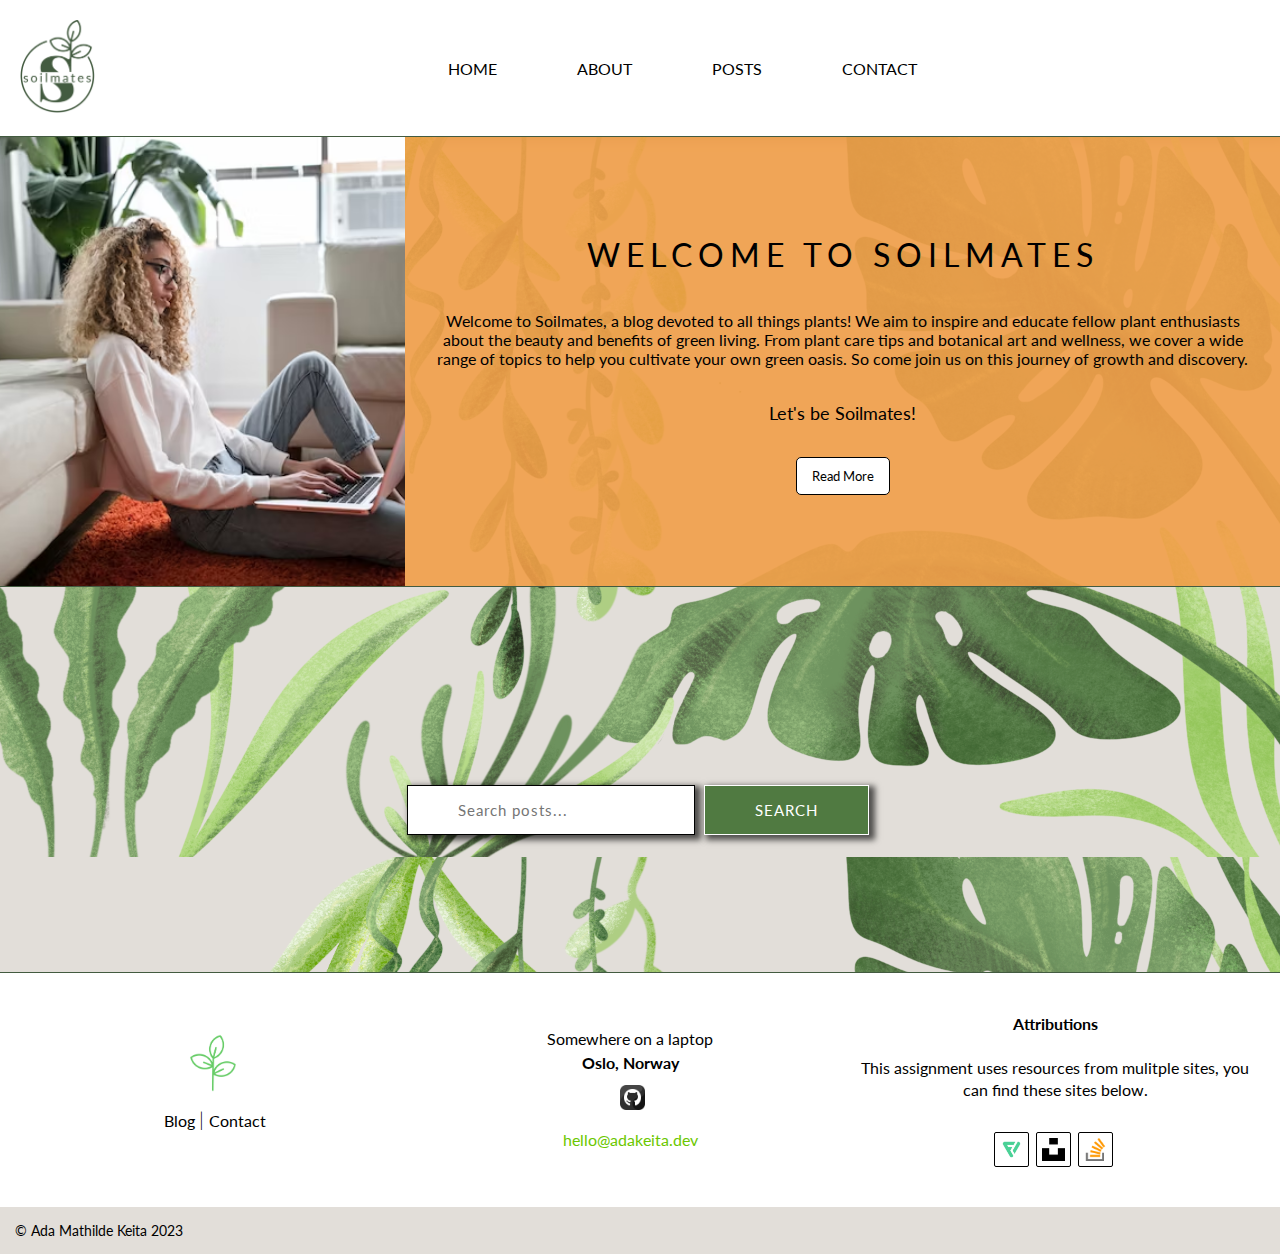
<file: soilmates/index.html>
<!DOCTYPE html>
<html lang="en">

<head>
    <!-- Hotjar Tracking Code for soilmates -->
    <script>
        (function (h, o, t, j, a, r) {
            h.hj = h.hj || function () { (h.hj.q = h.hj.q || []).push(arguments) };
            h._hjSettings = { hjid: 3504720, hjsv: 6 };
            a = o.getElementsByTagName('head')[0];
            r = o.createElement('script'); r.async = 1;
            r.src = t + h._hjSettings.hjid + j + h._hjSettings.hjsv;
            a.appendChild(r);
        })(window, document, 'https://static.hotjar.com/c/hotjar-', '.js?sv=');
    </script>
    <meta name="title" content="Soilmates">
    <meta name="description" content="Schoolproject in the form of a plantblog with information on plants and soil">
    <meta name="keywords" content="school, plants, grow, green, friends, blog,website">
    <meta name="robots" content="index, follow">
    <meta http-equiv="Content-Type" content="text/html; charset=utf-8">
    <meta name="language" content="English">
    <meta name="author" content="Dev Ada Keita">
    <meta charset="UTF-8">
    <meta http-equiv="X-UA-Compatible" content="IE=edge">
    <meta name="viewport" content="width=device-width, initial-scale=1.0">
    <link rel="preconnect" href="https://fonts.googleapis.com">
    <link rel="preconnect" href="https://fonts.gstatic.com" crossorigin>
    <link href="https://fonts.googleapis.com/css2?family=Lato&family=Playfair+Display&display=swap" rel="stylesheet">
    <link rel="icon" type="image/x-icon" href="/images/favicon.ico">
    <link rel="stylesheet" href="styles/globals.css">
    <link rel="stylesheet" href="styles/headerstyles.css">
    <link rel="stylesheet" href="styles/styles.css">
    <link rel="stylesheet" href="styles/carousel.css">
    <link rel="stylesheet" href="styles/footerstyles.css">
    <script type="module" src="scripts/init.js"></script>
    <title>Soilmates | Home</title>
</head>

<body>
    <header>
        <nav class="nav-container" role="navigation">
            <div class="logo-container">
                <a class="logo-link" href="index.html">
                    <img class="logo-img" src="images/soilmates-logo-draft.png"
                        alt="logo-image: plant in house and name">
                </a>
            </div>
            <button class="hamburger" role="button" aria-label="Open navigation menu">
                <img class="hamburger-icon" src="images/hamburger.png" alt="hamburger-menu-icon">
            </button>
            <div class="nav-links-wrapper">
                <button class="close-menu" aria-label="Close menu">X</button>
                <ul class="nav-link-container nav-item-container">
                    <li role="button" class="nav-item "><a class="nav-link" href="index.html">Home</a></li>
                    <li role="button" class="nav-item "><a class="nav-link" href="about.html">About</a></li>
                    <li role="button" class="nav-item "><a class="nav-link" href="posts.html">Posts</a></li>
                    <li role="button" class="nav-item "><a class="nav-link" href="contact.html">Contact</a></li>
                </ul>
            </div>
        </nav>
    </header>
    <main class="content-container" role="main">
        <div class="welcome-wrapper">
            <div class="welcome-img-container">
                <div class="welcome-img">

                </div>
            </div>
            <div class="welcome-text-wrapper">
                <h1 class="site-header header-styling">
                    Welcome to Soilmates
                </h1>
                <p class="welcome-text">
                    Welcome to Soilmates, a blog devoted to all things plants! We aim to inspire and educate
                    fellow plant enthusiasts about the beauty and benefits of green living. From plant care tips and
                    botanical art and wellness, we cover a wide range of topics to help you
                    cultivate your own green oasis. So come join us on this journey of growth and discovery.
                </p>
                <p class="lets-be">Let's be Soilmates!</p>
                <div class="about-link-wrapper">
                    <button class="about-btn">
                    <a class="about-link " href="about.html">Read More</a>
                </button>
                </div>
            </div>
        </div>
        <div class="carousel-container">
            <div class="loading-indicator"></div>
        </div>
        <div class="search-posts-container">
            <div class="searchbox-wrapper">
                <form class="searchbox" action="posts.html" method="get">
                    <div id="search-error" class="search-error hidden"></div>
                    <input class="searchbox-input" name="search" type="text" placeholder="Search posts..." />
                    <button class="searchbtn searchbox-input" type="submit" aria-label="Search">Search</button>
                </form>
            </div>
        </div>
    </main>
    <footer class="footer-container">
        <div class="footer-distributed">
            <div class="footer-left">
                <div class="footer-logo-wrapper">
                    <img class="logo-img-footer" src="images/Soilmates_mini_icon.png"
                        alt="simplified logo: leaf">
                </div>
                <p class="footer-links">
                    <a href="posts.html" class="link-1 footer-sitelink" aria-label="blogindex-link">Blog</a>
                    <a href="contact.html" class="footer-sitelink" aria-label="contactpage-link">Contact</a>
                </p>
            </div>
            <div class="footer-center">
                <div class="footer-adr">
                    <p class="location">Somewhere on a laptop</p>
                    <p class="city">Oslo, Norway</p>
                    <div class="github-link">
                        <p class="github-profile"></p>
                        <a href="https://www.github.com/adakeita" role="button" aria-label="github-link">
                            <img class="github-icon" src="images/github.png" alt="github-link-image">
                        </a>
                    </div>
                </div>
                <div>
                    <p class="footer-email" aria-label="company-email"><a href="mailto:hello@adakeita.dev">hello@adakeita.dev</a></p>
                </div>
            </div>
            <div class="footer-right">
                <p class="attr">Attributions</p>
                <p class="footer-attributions">
                    This assignment uses resources from mulitple sites, you can find these sites below.
                </p>

                <div class="footer-icons">
                    <a href="https://www.flaticon.com/" role="button" aria-label="flaticon-link">
                        <img class="footer-link-logo" src="./images/flaticon.png" alt="flaticon-link-img">
                    </a>
                    <a href="https://www.unsplash.com/" role="button" aria-label="unsplash-link">
                        <img class="footer-link-logo" src="./images/unsplash.png" alt="unsplash-link-img">
                    </a>
                    <a href="https://www.stackoverflow.com/" role="button" aria-label="stackoverflow-link">
                        <img class="footer-link-logo" src="./images/stackoverflow.png" alt="stackoverflow-link-img">
                    </a>
                </div>
            </div>
        </div>
        <p class="codeby-attr">
            © Ada Mathilde Keita 2023
        </p>
    </footer>
</body>

</html>
</file>
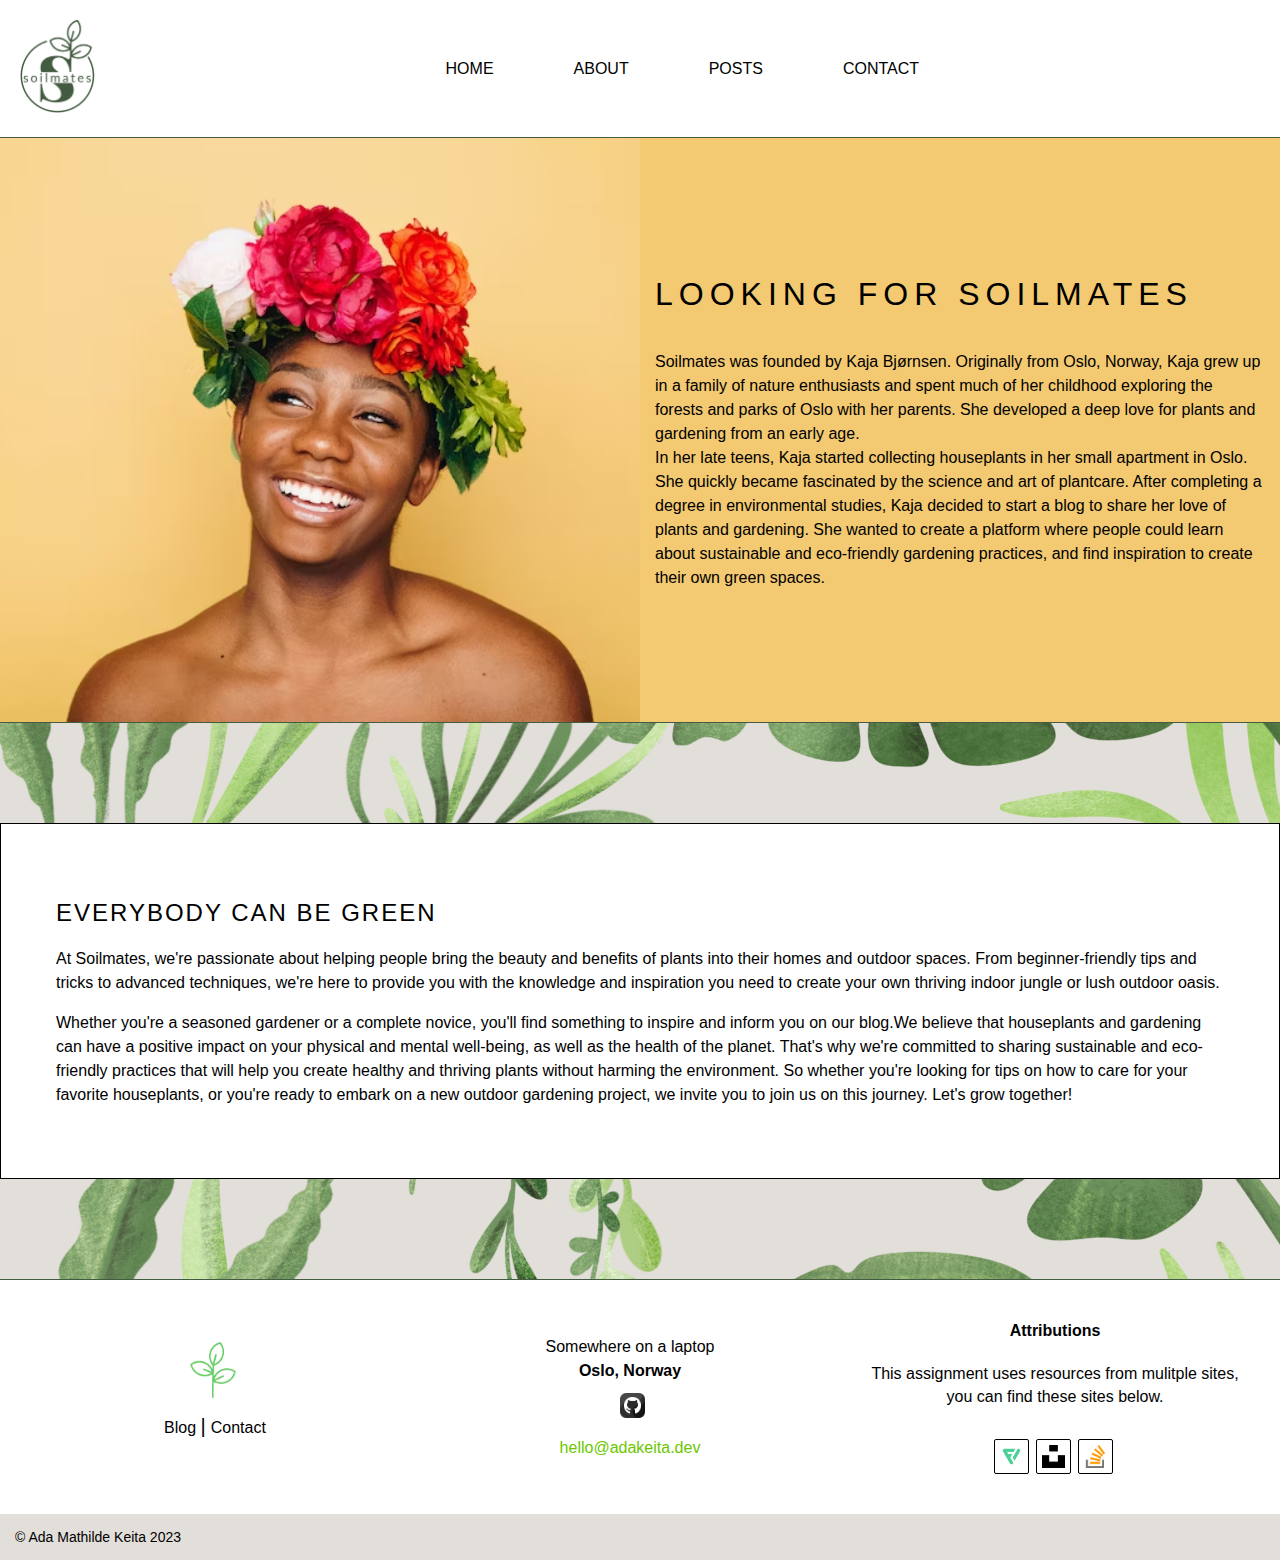
<file: soilmates/about.html>
<!DOCTYPE html>
<html lang="en">

<head>
    <!-- Hotjar Tracking Code for soilmates -->
    <script>
        (function (h, o, t, j, a, r) {
            h.hj = h.hj || function () { (h.hj.q = h.hj.q || []).push(arguments) };
            h._hjSettings = { hjid: 3504720, hjsv: 6 };
            a = o.getElementsByTagName('head')[0];
            r = o.createElement('script'); r.async = 1;
            r.src = t + h._hjSettings.hjid + j + h._hjSettings.hjsv;
            a.appendChild(r);
        })(window, document, 'https://static.hotjar.com/c/hotjar-', '.js?sv=');
    </script>
    <meta name="title" content="Soilmates">
    <meta name="description" content="Schoolproject in the form of a plantblog with information on plants and soil">
    <meta name="keywords" content="school, plants, grow, green, friends, blog,website">
    <meta name="robots" content="index, follow">
    <meta http-equiv="Content-Type" content="text/html; charset=utf-8">
    <meta name="language" content="English">
    <meta name="author" content="Dev Ada Keita">
    <meta charset="UTF-8">
    <meta http-equiv="X-UA-Compatible" content="IE=edge">
    <meta name="viewport" content="width=device-width, initial-scale=1.0">
    <link rel="preconnect" href="https://fonts.googleapis.com">
    <link rel="preconnect" href="https://fonts.gstatic.com" crossorigin>
    <link href="https://fonts.googleapis.com/css2?family=Josefin+Slab:wght@300&family=Tenor+Sans&display=swap"
        rel="stylesheet">
    <link rel="icon" type="image/x-icon" href="/images/favicon.ico">
    <link rel="stylesheet" href="styles/globals.css">
    <link rel="stylesheet" href="styles/headerstyles.css">
    <link rel="stylesheet" href="styles/styles.css">
    <link rel="stylesheet" href="styles/carousel.css">
    <link rel="stylesheet" href="styles/footerstyles.css">
    <script type="module" src="scripts/init.js" defer></script>
    <title>Soilmates | About</title>
</head>

<body>
    <header>
        <nav class="nav-container" role="navigation">
            <div class="logo-container">
                <a class="logo-link" href="index.html">
                    <img class="logo-img" src="images/soilmates-logo-draft.png"
                        alt="logo-image: plant in house and name">
                </a>
            </div>
            <button class="hamburger" role="button" aria-label="Open navigation menu">
                <img class="hamburger-icon" src="images/hamburger.png" alt="hamburger-menu-icon">
            </button>
            <div class="nav-links-wrapper">
                <button class="close-menu" aria-label="Close menu">X</button>
                <ul class="nav-link-container nav-item-container">
                    <li role="button" class="nav-item "><a class="nav-link" href="index.html">Home</a></li>
                    <li role="button" class="nav-item "><a class="nav-link" href="about.html">About</a></li>
                    <li role="button" class="nav-item "><a class="nav-link" href="posts.html">Posts</a></li>
                    <li role="button" class="nav-item "><a class="nav-link" href="contact.html">Contact</a></li>
                </ul>
            </div>
        </nav>
    </header>
    <main class="content-container" role="main">
        <div class="story-container">
            <div class="bgr-wrapper">
                <div class="bgr-about" alt="backgroundimg-kaja with flowers"></div>
            </div>
            <div class="story-text-wrapper">
                <h1 class="site-header header-styling">
                    Looking for Soilmates
                </h1>
                <p class="story-text ">
                    Soilmates was founded by Kaja Bjørnsen. Originally from Oslo, Norway, Kaja grew up in a family of
                    nature enthusiasts and spent much
                    of her childhood exploring the forests and parks of Oslo with her parents. She developed a deep love
                    for plants and gardening from an early age.
                    <br>
                    In her late teens, Kaja started collecting houseplants in her small apartment in Oslo.
                    She quickly became fascinated by the science and art of plantcare.
                    After completing a degree in environmental studies, Kaja decided to start a blog to share her love
                    of plants and gardening. She wanted to create a platform where people could
                    learn about sustainable and eco-friendly gardening practices, and find inspiration to create their
                    own green spaces.
                </p>
            </div>
        </div>
        <div class="about-us-container ">
            <h2 class="site-header small-header">
                Everybody can be green
            </h2>
            <p class="about-us-text">
                At Soilmates, we're passionate about helping people bring the beauty and benefits of plants into their
                homes and outdoor spaces. From beginner-friendly tips and tricks to advanced techniques, we're here to
                provide you with the knowledge and inspiration you need to create your own thriving indoor jungle or
                lush outdoor oasis.
            </p>
            <p class="about-us-text">
                Whether you're a seasoned gardener or a complete novice, you'll find something to inspire and inform you
                on our blog.We believe that houseplants and gardening can have a positive impact on your physical and
                mental well-being, as well as the health of the planet. That's why we're committed to sharing
                sustainable and eco-friendly practices that will help you create healthy and thriving plants without
                harming the environment.
                So whether you're looking for tips on how to care for your favorite houseplants, or you're ready to
                embark on a new outdoor gardening project, we invite you to join us on this journey. Let's grow
                together!
            </p>
        </div>
    </main>
    <footer class="footer-container">
        <div class="footer-distributed">
            <div class="footer-left">
                <div class="footer-logo-wrapper">
                    <img class="logo-img-footer" src="images/Soilmates_mini_icon.png" alt="simplified logo: leaf">
                </div>
                <p class="footer-links">
                    <a href="posts.html" class="link-1 footer-sitelink" aria-label="blogindex-link">Blog</a>
                    <a href="contact.html" class="footer-sitelink" aria-label="contactpage-link">Contact</a>
                </p>
            </div>
            <div class="footer-center">
                <div class="footer-adr">
                    <p class="location">Somewhere on a laptop</p>
                    <p class="city">Oslo, Norway</p>
                    <div class="github-link">
                        <p class="github-profile"></p>
                        <a href="https://www.github.com/adakeita" role="button" aria-label="github-link">
                            <img class="github-icon" src="images/github.png" alt="github-link-image">
                        </a>
                    </div>
                </div>
                <div>
                    <p class="footer-email" aria-label="company-email"><a
                            href="mailto:hello@adakeita.dev">hello@adakeita.dev</a></p>
                </div>
            </div>
            <div class="footer-right">
                <p class="attr">Attributions</p>
                <p class="footer-attributions">
                    This assignment uses resources from mulitple sites, you can find these sites below.
                </p>

                <div class="footer-icons">
                    <a href="https://www.flaticon.com/" role="button" aria-label="flaticon-link">
                        <img class="footer-link-logo" src="./images/flaticon.png" alt="flaticon-link-img">
                    </a>
                    <a href="https://www.unsplash.com/" role="button" aria-label="unsplash-link">
                        <img class="footer-link-logo" src="./images/unsplash.png" alt="unsplash-link-img">
                    </a>
                    <a href="https://www.stackoverflow.com/" role="button" aria-label="stackoverflow-link">
                        <img class="footer-link-logo" src="./images/stackoverflow.png" alt="stackoverflow-link-img">
                    </a>
                </div>
            </div>
        </div>
        <p class="codeby-attr">
            © Ada Mathilde Keita 2023
        </p>
    </footer>
</body>

</html>
</file>
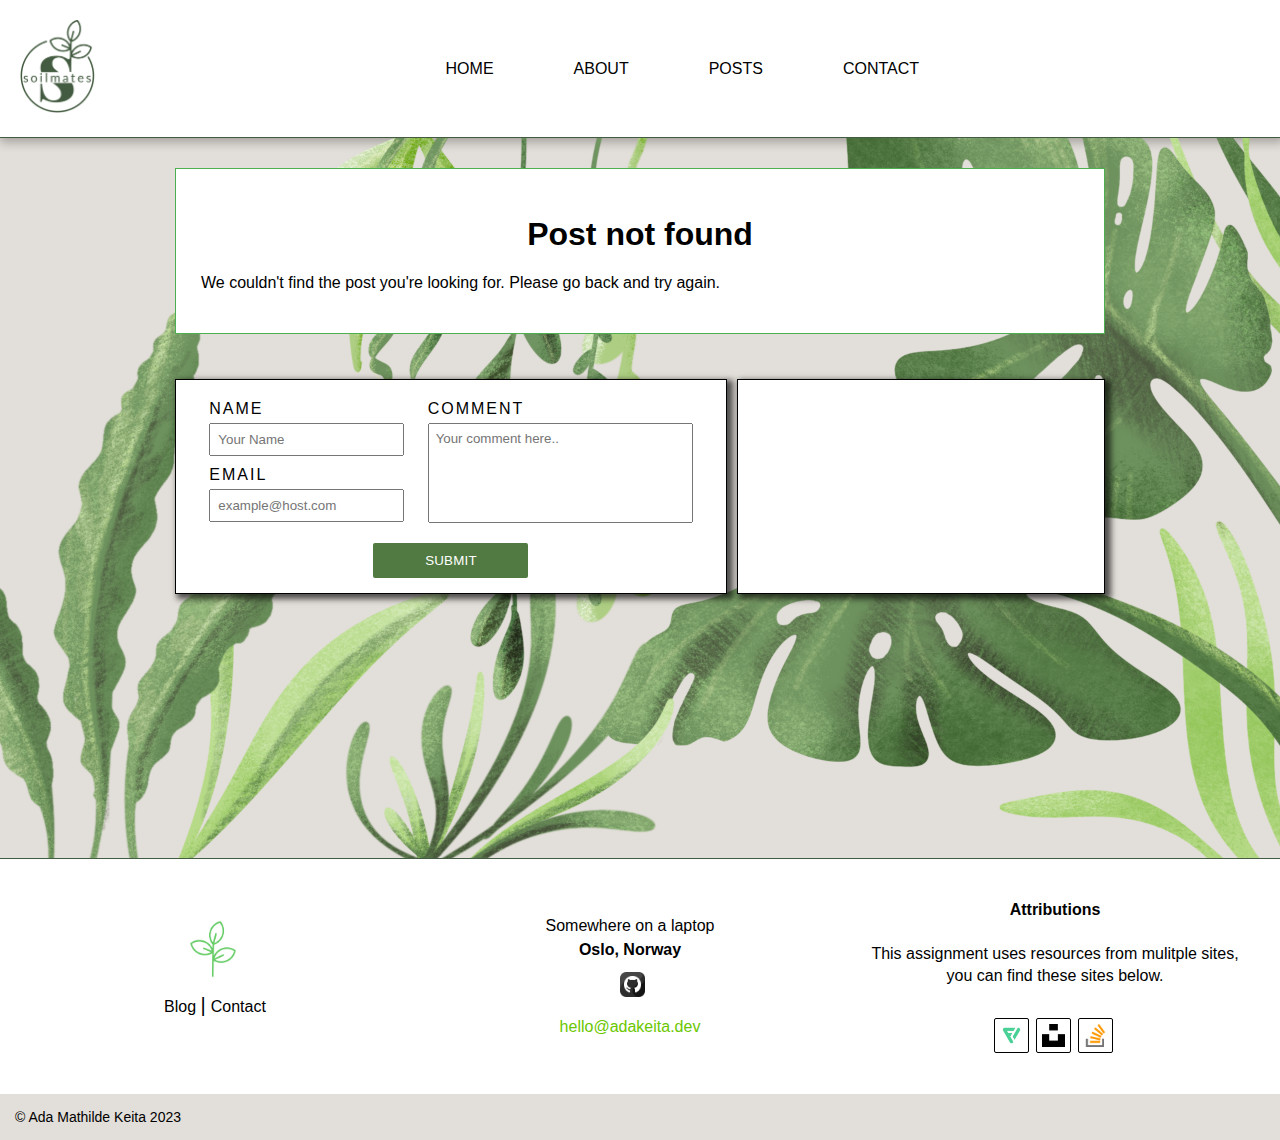
<file: soilmates/blogpost.html>
<!DOCTYPE html>
<html lang="en">

<head>
    <!-- Hotjar Tracking Code for soilmates -->
    <script>
        (function (h, o, t, j, a, r) {
            h.hj = h.hj || function () { (h.hj.q = h.hj.q || []).push(arguments) };
            h._hjSettings = { hjid: 3504720, hjsv: 6 };
            a = o.getElementsByTagName('head')[0];
            r = o.createElement('script'); r.async = 1;
            r.src = t + h._hjSettings.hjid + j + h._hjSettings.hjsv;
            a.appendChild(r);
        })(window, document, 'https://static.hotjar.com/c/hotjar-', '.js?sv=');
    </script>
    <meta name="title" content="Soilmates">
    <meta name="description" content="Schoolproject in the form of a plantblog with information on plants and soil">
    <meta name="keywords" content="school, plants, grow, green, friends, blog,website">
    <meta name="robots" content="index, follow">
    <meta http-equiv="Content-Type" content="text/html; charset=utf-8">
    <meta name="language" content="English">
    <meta name="author" content="Dev Ada Keita">
    <meta charset="UTF-8">
    <meta http-equiv="X-UA-Compatible" content="IE=edge">
    <meta name="viewport" content="width=device-width, initial-scale=1.0">
    <link rel="preconnect" href="https://fonts.googleapis.com">
    <link rel="preconnect" href="https://fonts.gstatic.com" crossorigin>
    <link href="https://fonts.googleapis.com/css2?family=Josefin+Slab:wght@300&family=Tenor+Sans&display=swap"
        rel="stylesheet">
    <link rel="icon" type="image/x-icon" href="/images/favicon.ico">
    <link rel="stylesheet" href="styles/globals.css">
    <link rel="stylesheet" href="styles/headerstyles.css">
    <link rel="stylesheet" href="styles/styles.css">
    <link rel="stylesheet" href="styles/footerstyles.css">
    <script type="module" src="scripts/init.js"></script>
    <title>Soilmates | Blogpost</title>
</head>

<body>
    <header>
        <nav class="nav-container" role="navigation">
            <div class="logo-container">
                <a class="logo-link" href="index.html">
                    <img class="logo-img" src="images/soilmates-logo-draft.png"
                        alt="logo-image: plant in house and name">
                </a>
            </div>
            <button class="hamburger" role="button" aria-label="Open navigation menu">
                <img class="hamburger-icon" src="images/hamburger.png" alt="hamburger-menu-icon">
            </button>
            <div class="nav-links-wrapper">
                <button class="close-menu" aria-label="Close menu">X</button>
                <ul class="nav-link-container nav-item-container">
                    <li role="button" class="nav-item "><a class="nav-link" href="index.html">Home</a></li>
                    <li role="button" class="nav-item "><a class="nav-link" href="about.html">About</a></li>
                    <li role="button" class="nav-item "><a class="nav-link" href="posts.html">Posts</a></li>
                    <li role="button" class="nav-item "><a class="nav-link" href="contact.html">Contact</a></li>
                </ul>
            </div>
        </nav>
    </header>
    <main class="content-container" role="main">
        <div class="blogpost-wrapper">
            <div class="loading-indicator" aria-live="polite"></div>
        </div>

        <div class="comment-section ">
            <div class="add-comment-box card">
                <form id="comment-form">
                    <div class="comment-input-wrapper">
                        <div class="personalia-comment-form">
                            <label for="name">Name</label>
                            <input class="comment-form-input form-name" type="text" id="author_name" name="author_name"
                                placeholder="Your Name" required />

                            <label for="email">Email</label>
                            <input class="comment-form-input form-email" type="email" id="email" name="email"
                                placeholder="example@host.com" required>
                        </div>
                        <div class="comment-text-container">
                            <label for="comment">Comment</label>
                            <textarea class="comment-form-input comment-text" id="comment" name="comment"
                                placeholder="Your comment here.." required></textarea>
                        </div>
                    </div>
                    <div class="comment-btn-container">
                        <button class="submit-comment-btn" type="submit">Submit</button>
                    </div>
                </form>
            </div>
            <div class="view-comments-box card"></div>
        </div>
    </main>
    <footer class="footer-container">
        <div class="footer-distributed">
            <div class="footer-left">
                <div class="footer-logo-wrapper">
                    <img class="logo-img-footer" src="images/Soilmates_mini_icon.png" alt="simplified logo: leaf">
                </div>
                <p class="footer-links">
                    <a href="posts.html" class="link-1 footer-sitelink" aria-label="blogindex-link">Blog</a>
                    <a href="contact.html" class="footer-sitelink" aria-label="contactpage-link">Contact</a>
                </p>
            </div>
            <div class="footer-center">
                <div class="footer-adr">
                    <p class="location">Somewhere on a laptop</p>
                    <p class="city">Oslo, Norway</p>
                    <div class="github-link">
                        <p class="github-profile"></p>
                        <a href="https://www.github.com/adakeita" role="button" aria-label="github-link">
                            <img class="github-icon" src="images/github.png" alt="github-link-image">
                        </a>
                    </div>
                </div>
                <div>
                    <p class="footer-email" aria-label="company-email"><a
                            href="mailto:hello@adakeita.dev">hello@adakeita.dev</a></p>
                </div>
            </div>
            <div class="footer-right">
                <p class="attr">Attributions</p>
                <p class="footer-attributions">
                    This assignment uses resources from mulitple sites, you can find these sites below.
                </p>

                <div class="footer-icons">
                    <a href="https://www.flaticon.com/" role="button" aria-label="flaticon-link">
                        <img class="footer-link-logo" src="./images/flaticon.png" alt="flaticon-link-img">
                    </a>
                    <a href="https://www.unsplash.com/" role="button" aria-label="unsplash-link">
                        <img class="footer-link-logo" src="./images/unsplash.png" alt="unsplash-link-img">
                    </a>
                    <a href="https://www.stackoverflow.com/" role="button" aria-label="stackoverflow-link">
                        <img class="footer-link-logo" src="./images/stackoverflow.png" alt="stackoverflow-link-img">
                    </a>
                </div>
            </div>
        </div>
        <p class="codeby-attr">
            © Ada Mathilde Keita 2023
        </p>
    </footer>
</body>

</html>
</file>
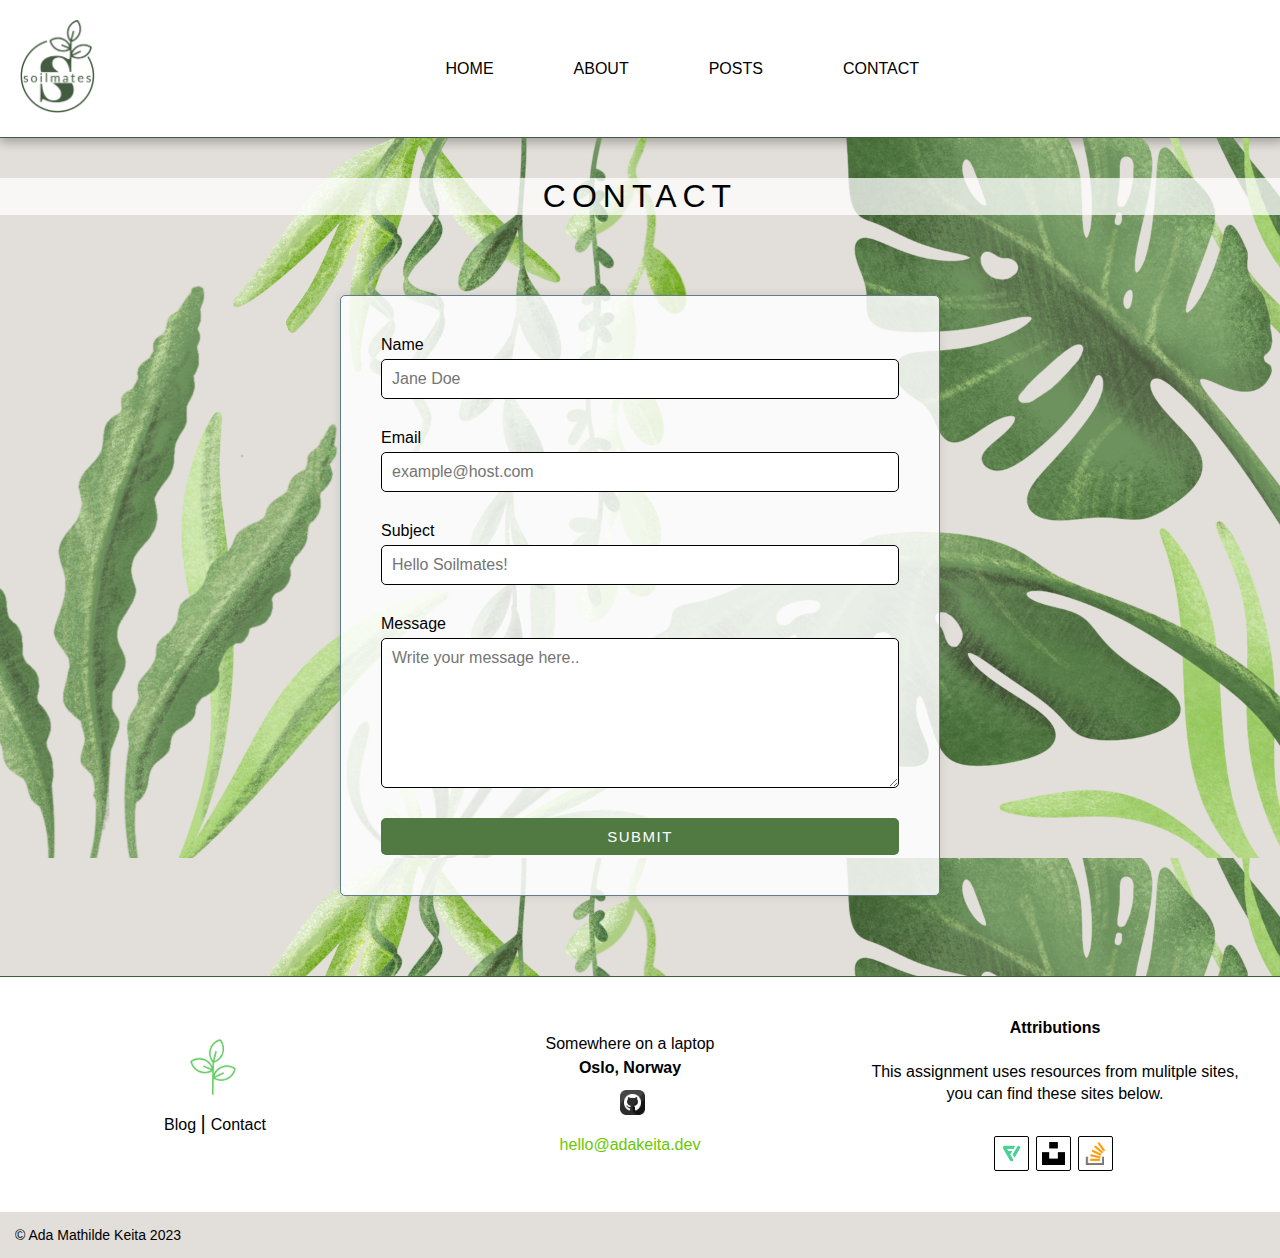
<file: soilmates/contact.html>
<!DOCTYPE html>
<html lang="en">

<head>
    <!-- Hotjar Tracking Code for soilmates -->
    <script>
        (function (h, o, t, j, a, r) {
            h.hj = h.hj || function () { (h.hj.q = h.hj.q || []).push(arguments) };
            h._hjSettings = { hjid: 3504720, hjsv: 6 };
            a = o.getElementsByTagName('head')[0];
            r = o.createElement('script'); r.async = 1;
            r.src = t + h._hjSettings.hjid + j + h._hjSettings.hjsv;
            a.appendChild(r);
        })(window, document, 'https://static.hotjar.com/c/hotjar-', '.js?sv=');
    </script>
    <meta name="title" content="Soilmates">
    <meta name="description" content="Schoolproject in the form of a plantblog with information on plants and soil">
    <meta name="keywords" content="school, plants, grow, green, friends, blog,website">
    <meta name="robots" content="index, follow">
    <meta http-equiv="Content-Type" content="text/html; charset=utf-8">
    <meta name="language" content="English">
    <meta name="author" content="Dev Ada Keita">
    <meta charset="UTF-8">
    <meta http-equiv="X-UA-Compatible" content="IE=edge">
    <meta name="viewport" content="width=device-width, initial-scale=1.0">
    <link rel="preconnect" href="https://fonts.googleapis.com">
    <link rel="preconnect" href="https://fonts.gstatic.com" crossorigin>
    <link href="https://fonts.googleapis.com/css2?family=Josefin+Slab:wght@300&family=Tenor+Sans&display=swap"
        rel="stylesheet">
    <link rel="icon" type="image/x-icon" href="/images/favicon.ico">
    <link rel="stylesheet" href="styles/globals.css">
    <link rel="stylesheet" href="styles/headerstyles.css">
    <link rel="stylesheet" href="styles/styles.css">
    <link rel="stylesheet" href="styles/carousel.css">
    <link rel="stylesheet" href="styles/footerstyles.css">
    <script type="module" src="scripts/init.js"></script>

    <title>Soilmates | Contact</title>
</head>

<body>
    <header>
        <nav class="nav-container" role="navigation">
            <div class="logo-container">
                <a class="logo-link" href="index.html">
                    <img class="logo-img" src="images/soilmates-logo-draft.png"
                        alt="logo-image: plant in house and name">
                </a>
            </div>
            <button class="hamburger" role="button" aria-label="Open navigation menu">
                <img class="hamburger-icon" src="images/hamburger.png" alt="hamburger-menu-icon">
            </button>
            <div class="nav-links-wrapper">
                <button class="close-menu" aria-label="Close menu">X</button>
                <ul class="nav-link-container nav-item-container">
                    <li role="button" class="nav-item "><a class="nav-link" href="index.html">Home</a></li>
                    <li role="button" class="nav-item "><a class="nav-link" href="about.html">About</a></li>
                    <li role="button" class="nav-item "><a class="nav-link" href="posts.html">Posts</a></li>
                    <li role="button" class="nav-item "><a class="nav-link" href="contact.html">Contact</a></li>
                </ul>
            </div>
        </nav>
    </header>
    <main class="content-container" role="main">
        <div class="header-container">
            <h1 class="site-header header-styling page-header">
                Contact
            </h1>
        </div>
        <div class="contactform-wrapper">
            <div class="container">
                <form id="contact-form">
                    <label class="contact-label" for="name">Name</label>
                    <input type="text" id="name" placeholder="Jane Doe" />
                    <div id="name-error" class="error-message"></div>

                    <label class="contact-label" for="email">Email</label>
                    <input type="email" id="email" placeholder="example@host.com" />
                    <div id="email-error" class="error-message"></div>

                    <label class="contact-label" for="subject">Subject</label>
                    <input type="text" id="subject" placeholder="Hello Soilmates!" />
                    <div id="subject-error" class="error-message"></div>

                    <label class="contact-label" for="message">Message</label>
                    <textarea class="contact-msg" id="message" placeholder="Write your message here.."></textarea>
                    <div id="message-error" class="error-message"></div>

                    <button type="submit">Submit</button>
                </form>
            </div>
        </div>
        <div id="success-modal" class="contact-modal hidden">
            <div class="modal-content">
                <span id="contact-modal-close" class="close-button">&times;</span>
                <p>Message sent, thanks for reaching out!</p>
            </div>
        </div>
    </main>
    <footer class="footer-container" role="footer-navigation">
        <footer class="footer-container">
            <div class="footer-distributed">
                <div class="footer-left">
                    <div class="footer-logo-wrapper">
                        <img class="logo-img-footer" src="images/Soilmates_mini_icon.png"
                            alt="simplified logo: leaf">
                    </div>
                    <p class="footer-links">
                        <a href="posts.html" class="link-1 footer-sitelink" aria-label="blogindex-link">Blog</a>
                        <a href="contact.html" class="footer-sitelink" aria-label="contactpage-link">Contact</a>
                    </p>
                </div>
                <div class="footer-center">
                    <div class="footer-adr">
                        <p class="location">Somewhere on a laptop</p>
                        <p class="city">Oslo, Norway</p>
                        <div class="github-link">
                            <p class="github-profile"></p>
                            <a href="https://www.github.com/adakeita" role="button" aria-label="github-link">
                                <img class="github-icon" src="images/github.png" alt="github-link-image">
                            </a>
                        </div>
                    </div>
                    <div>
                        <p class="footer-email" aria-label="company-email"><a href="mailto:hello@adakeita.dev">hello@adakeita.dev</a></p>
                    </div>
                </div>
                <div class="footer-right">
                    <p class="attr">Attributions</p>
                    <p class="footer-attributions">
                        This assignment uses resources from mulitple sites, you can find these sites below.
                    </p>
    
                    <div class="footer-icons">
                        <a href="https://www.flaticon.com/" role="button" aria-label="flaticon-link">
                            <img class="footer-link-logo" src="./images/flaticon.png" alt="flaticon-link-img">
                        </a>
                        <a href="https://www.unsplash.com/" role="button" aria-label="unsplash-link">
                            <img class="footer-link-logo" src="./images/unsplash.png" alt="unsplash-link-img">
                        </a>
                        <a href="https://www.stackoverflow.com/" role="button" aria-label="stackoverflow-link">
                            <img class="footer-link-logo" src="./images/stackoverflow.png" alt="stackoverflow-link-img">
                        </a>
                    </div>
                </div>
            </div>
            <p class="codeby-attr">
                © Ada Mathilde Keita 2023
            </p>
        </footer>
</body>

</html>
</file>
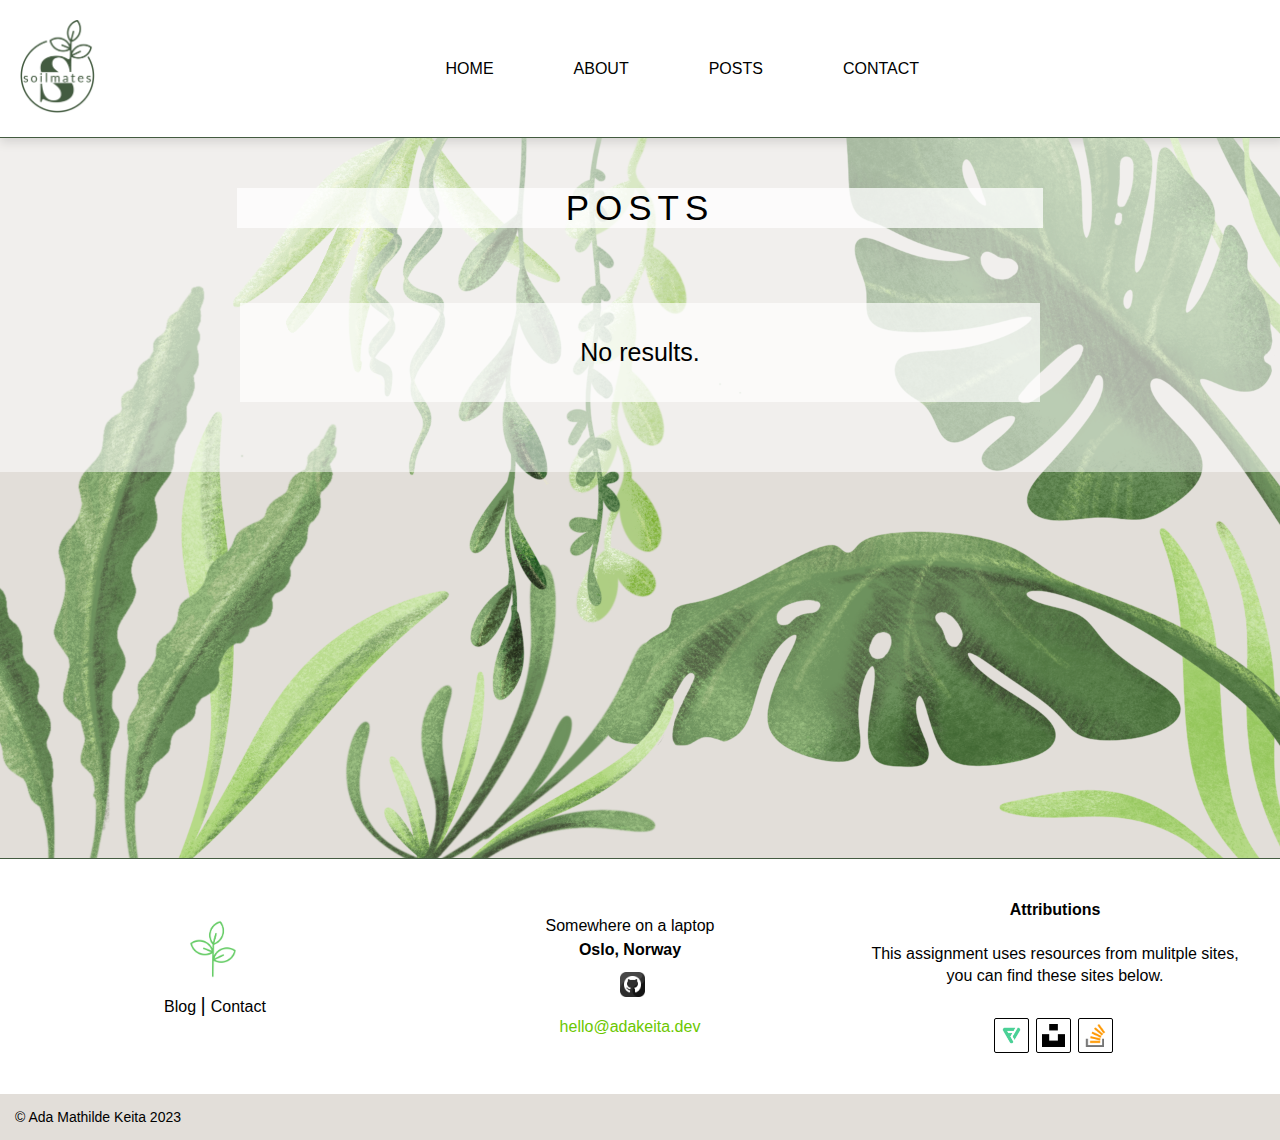
<file: soilmates/posts.html>
<!DOCTYPE html>
<html lang="en">

<head>
    <!-- Hotjar Tracking Code for soilmates -->
    <script>
        (function (h, o, t, j, a, r) {
            h.hj = h.hj || function () { (h.hj.q = h.hj.q || []).push(arguments) };
            h._hjSettings = { hjid: 3504720, hjsv: 6 };
            a = o.getElementsByTagName('head')[0];
            r = o.createElement('script'); r.async = 1;
            r.src = t + h._hjSettings.hjid + j + h._hjSettings.hjsv;
            a.appendChild(r);
        })(window, document, 'https://static.hotjar.com/c/hotjar-', '.js?sv=');
    </script>
    <meta name="title" content="Soilmates">
    <meta name="description" content="Schoolproject in the form of a plantblog with information on plants and soil">
    <meta name="keywords" content="school, plants, grow, green, friends, blog,website">
    <meta name="robots" content="index, follow">
    <meta http-equiv="Content-Type" content="text/html; charset=utf-8">
    <meta name="language" content="English">
    <meta name="author" content="Dev Ada Keita">
    <meta charset="UTF-8">
    <meta http-equiv="X-UA-Compatible" content="IE=edge">
    <meta name="viewport" content="width=device-width, initial-scale=1.0">
    <link rel="preconnect" href="https://fonts.googleapis.com">
    <link rel="preconnect" href="https://fonts.gstatic.com" crossorigin>
    <link href="https://fonts.googleapis.com/css2?family=Josefin+Slab:wght@300&family=Tenor+Sans&display=swap"
        rel="stylesheet">
    <link rel="icon" type="image/x-icon" href="/images/favicon.ico">
    <link rel="stylesheet" href="styles/globals.css">
    <link rel="stylesheet" href="styles/headerstyles.css">
    <link rel="stylesheet" href="styles/styles.css">
    <link rel="stylesheet" href="styles/footerstyles.css">
    <script type="module" src="scripts/init.js"></script>
    <title>Soilmates | Posts</title>
</head>

<body>
    <header>
        <nav class="nav-container" role="navigation">
            <div class="logo-container">
                <a class="logo-link" href="index.html">
                    <img class="logo-img" src="images/soilmates-logo-draft.png"
                        alt="logo-image: plant in house and name">
                </a>
            </div>
            <button class="hamburger" role="button" aria-label="Open navigation menu">
                <img class="hamburger-icon" src="images/hamburger.png" alt="hamburger-menu-icon">
            </button>
            <div class="nav-links-wrapper">
                <button class="close-menu" aria-label="Close menu">X</button>
                <ul class="nav-link-container nav-item-container">
                    <li role="button" class="nav-item "><a class="nav-link" href="index.html">Home</a></li>
                    <li role="button" class="nav-item "><a class="nav-link" href="about.html">About</a></li>
                    <li role="button" class="nav-item "><a class="nav-link" href="posts.html">Posts</a></li>
                    <li role="button" class="nav-item "><a class="nav-link" href="contact.html">Contact</a></li>
                </ul>
            </div>
        </nav>
    </header>
    <main class="content-container" role="main">
        <content-styling>
            <div class="page-header-container post-header-container">
                <h1 class="page-header header-styling post-header">
                    Posts
                </h1>
            </div>
            <div class="bloglist-wrapper">
                <div class="loading-indicator" aria-live="polite"></div>
                <div class="bloglist-posts">

                </div>
                <div class="viewmore-wrapper">
                    <button id="view-more-button" class="">View more results</button>
                </div>
            </div>
        </content-styling>
    </main>
    <footer class="footer-container">
        <div class="footer-distributed">
            <div class="footer-left">
                <div class="footer-logo-wrapper">
                    <img class="logo-img-footer" src="images/Soilmates_mini_icon.png"
                        alt="simplified logo: leaf">
                </div>
                <p class="footer-links">
                    <a href="posts.html" class="link-1 footer-sitelink" aria-label="blogindex-link">Blog</a>
                    <a href="contact.html" class="footer-sitelink" aria-label="contactpage-link">Contact</a>
                </p>
            </div>
            <div class="footer-center">
                <div class="footer-adr">
                    <p class="location">Somewhere on a laptop</p>
                    <p class="city">Oslo, Norway</p>
                    <div class="github-link">
                        <p class="github-profile"></p>
                        <a href="https://www.github.com/adakeita" role="button" aria-label="github-link">
                            <img class="github-icon" src="images/github.png" alt="github-link-image">
                        </a>
                    </div>
                </div>
                <div>
                    <p class="footer-email" aria-label="company-email"><a href="mailto:hello@adakeita.dev">hello@adakeita.dev</a></p>
                </div>
            </div>
            <div class="footer-right">
                <p class="attr">Attributions</p>
                <p class="footer-attributions">
                    This assignment uses resources from mulitple sites, you can find these sites below.
                </p>

                <div class="footer-icons">
                    <a href="https://www.flaticon.com/" role="button" aria-label="flaticon-link">
                        <img class="footer-link-logo" src="./images/flaticon.png" alt="flaticon-link-img">
                    </a>
                    <a href="https://www.unsplash.com/" role="button" aria-label="unsplash-link">
                        <img class="footer-link-logo" src="./images/unsplash.png" alt="unsplash-link-img">
                    </a>
                    <a href="https://www.stackoverflow.com/" role="button" aria-label="stackoverflow-link">
                        <img class="footer-link-logo" src="./images/stackoverflow.png" alt="stackoverflow-link-img">
                    </a>
                </div>
            </div>
        </div>
        <p class="codeby-attr">
            © Ada Mathilde Keita 2023
        </p>
    </footer>
</body>

</html>
</file>
<file: soilmates/styles/globals.css>
:root {
	--background: #e2ded9;
	--green-theme: #435b40;
	--header-background: #ffffffbd;
	--button-default: #507a41;
	--button-hover: #0e560a;
}

* {
	font-family: "Lato", sans-serif;
	box-sizing: border-box;
}

body {
	width: 100vw;
	min-height: 100vh;
	margin: 0;
	overflow-x: hidden;
	background: var(--background);
}

.content-container {
	background-image: url(../images/Untitled.png);
	background-repeat: repeat;
	background-size: contain;
	overflow: hidden;
	min-height: 80vh;
}

::marker {
	display: none;
	visibility: hidden;
}

a {
	color: black;
	text-decoration: none;
}

::marker,
li {
	list-style-type: none;
}

.header-styling {
	font-style: normal;
	font-weight: 400;
	letter-spacing: 6px;
	text-transform: uppercase;
}

.small-header {
	font-style: normal;
	font-weight: 400;
	letter-spacing: 2px;
	text-transform: uppercase;
}

.loading-indicator {
	position: absolute;
	top: 50%;
	left: 50%;
	transform: translate(-50%, -50%);
	width: 40px;
	height: 40px;
	border: 5px solid #f3f3f3;
	border-top: 5px solid #d77d24;
	border-radius: 50%;
	animation: spin 2s linear infinite;
}

.carousel-content-loading-wrapper {
	position: absolute;
	top: 0;
	left: 0;
	width: 100%;
	height: 100%;
	display: none;
	justify-content: center;
	align-items: center;
	z-index: 1;
	background-color: rgba(255, 255, 255, 0.5);
}

@keyframes spin {
	0% {
		transform: translate(-50%, -50%) rotate(0deg);
	}
	100% {
		transform: translate(-50%, -50%) rotate(360deg);
	}
}

.modal {
	position: fixed;
	top: 0;
	left: 0;
	width: 100%;
	height: 100%;
	background-color: rgba(0, 0, 0, 0.9);
	display: flex;
	justify-content: center;
	align-items: center;
	z-index: 1000;
}

.modal img {
	max-width: 90%;
	max-height: 90%;
	object-fit: cover;
}

.hidden {
	display: none;
}

::-webkit-scrollbar {
	display: none;
}

@media (max-width: 600px) {
	.content-container {
		background-repeat: repeat;
		background-position: unset;
		background-size: contain;
		overflow: hidden;
	}
}
</file>
<file: soilmates/styles/headerstyles.css>
.nav-container {
	text-transform: uppercase;
	margin: 0;
	display: flex;
	align-items: stretch;
	background: white;
	width: 100%;
	height: 100%;
	justify-content: center;
	flex-direction: row;
	padding: 15px;
	box-shadow: 2px 2px 10px 2px rgb(18 18 18 / 30%);
	border-bottom: 1px solid var(--green-theme);
}

.logo-container {
	width: 80px;
	margin: 5px;
}

.logo-img {
	width: 100%;
}

.nav-links-wrapper {
	width: 100%;
	display: flex;
	justify-content: center;
	flex-direction: row;
	flex-wrap: wrap;
	align-items: center;
}

.nav-link-container {
	display: flex;
	flex-wrap: wrap;
	justify-content: center;
	align-items: center;
	padding: 0;
}

.nav-link {
	list-style-type: none;
	margin: 0px 40px;
	transition: 0.3s ease-in-out;
}

.nav-link.active {
	border-bottom: 2px solid orange;
	font-weight: normal;
}

.nav-link:hover {
	transition: 0.3s ease-in-out;
	font-weight: bold;
}

.navcontainer a {
	color: black;
}

.hamburger {
	display: none;
	background: transparent;
	border: none;
	cursor: pointer;
	padding: 10px;
}

.close-menu {
	display: none;
}

@media (max-width: 700px) {
	body.open {
		overflow: hidden;
		background-color: white;
		background-image: url("../images/Soilmates_Upper_Right.png");
	}

	.nav-container {
		align-items: center;
		justify-content: space-between;
		padding: 10px 25px;
	}

	.nav-container.open {
		display: flex;
		align-items: center;
		flex-wrap: wrap;
		flex-direction: column;
	}

	.logo-container {
		width: 65px;
	}

	.logo-container.open {
		width: 80px;
		margin: 75px auto;
		z-index: 100;
		text-align: center;
	}

	.nav-links-wrapper {
		display: none;
		position: fixed;
		top: 0;
		left: 0;
		width: 100%;
		height: 100%;
		background: rgba(0, 0, 0, 0.8);
		color: white;
		flex-direction: column;
		align-items: center;
		justify-content: center;
		transition: all 0.3s ease-in-out;
	}
	.nav-links-wrapper.open {
		display: flex;
		background: white;
		flex-direction: column;
		flex-wrap: wrap;
		align-items: center;
		z-index: 99;
		overflow: hidden;
		font-size: 20px;
	}

	.nav-links-wrapper.open .nav-link-container,
	.login-itemcontainer {
		display: flex;
		flex-wrap: wrap;
		padding: 0;
		flex-direction: column;
		align-content: center;
		align-items: center;
	}

	.nav-links-wrapper.open .nav-item,
	.nav-login {
		padding: 30px 0px;
	}

	.hamburger {
		display: block;
		padding: 5px;
		width: 40px;
	}

	.nav-container.open .hamburger {
		display: none;
	}

	.hamburger-icon {
		width: 100%;
	}

	.nav-links-wrapper.open .close-menu {
		display: block;
		position: absolute;
		top: 25px;
		right: 25px;
		background: transparent;
		border: none;
		font-size: 1.5rem;
		cursor: pointer;
		z-index: 100;
	}
}

@media (max-width: 450px) {
	.logo-container.open {
		width: 80px;
		margin: 50px auto;
	}
}
</file>
<file: soilmates/styles/styles.css>
/*INDEX*/

.page-header-container {
	text-align: center;
	margin: 20px auto;
}

.page-header {
	text-align: center;
	background-color: var(--header-background);
}

.page-text-container {
	text-align: center;
	margin: auto;
}

.welcome-wrapper {
	background-color: rgba(242, 158, 72, 0.9);
	margin: 0 0 115px 0;
	height: 50vh;
    min-height: 395px;
	display: flex;
	align-items: center;
	justify-content: center;
	width: 100%;
	border-bottom: 1px solid var(--green-theme);
}

.welcome-img-container {
	width: 35%;
	height: 100%;
}

.welcome-img {
	background-image: url("../images/plantwoman.png");
	background-repeat: no-repeat;
	background-position: center;
	background-size: cover;
	width: 100%;
	height: 100%;
}

.welcome-text-wrapper {
	padding: 0px 30px;
	display: flex;
	box-sizing: border-box;
	text-align: center;
	align-items: center;
	flex-direction: column;
	flex-wrap: wrap;
	justify-content: center;
	width: 75%;
}

.lets-be {
	font-size: 18px;
}

.about-btn {
	padding: 10px 15px;
	border-radius: 5px;
	background-color: white;
	border: 1px solid;
	transition: all 0.2s ease-in-out;
	margin: 15px auto;
}

.about-btn:hover {
	background-color: var(--button-hover);
	cursor: pointer;
}

.about-btn a:hover {
	color: white;
}

.search-posts-container {
	display: flex;
	height: 215px;
	margin: 10px auto 55px;
	flex-direction: row;
	align-items: center;
	justify-content: center;
}

.searchbox {
	text-align: center;
	margin: auto;
}

.searchbox-input {
	font-family: "Lato", sans-serif;
	letter-spacing: 1px;
	font-size: 15px;
	padding: 15px 50px;
	border: 1px solid;
	box-shadow: 4px 3px 6px 2px #000000a6;
}

.searchbtn {
	text-transform: uppercase;
	background: var(--button-default);
	color: white;
	margin: 0px 5px;
	transition: all 0.3s ease-in-out;
}

.searchbtn:hover {
	background: var(--button-hover);
	cursor: pointer;
}

.search-error {
	color: red;
	font-weight: bold;
	background: var(--header-background);
	padding: 15px;
	text-transform: uppercase;
	margin: 0;
}

@media (min-width: 545px) {
	.arrow-container {
		display: block;
	}
}

@media (max-width: 600px) {
	.welcome-wrapper {
		height: fit-content;
		flex-direction: column;
	}

	.welcome-img-container {
		width: 100%;
		height: 100%;
	}

	.welcome-img {
		background-position: top;
		background-size: cover;
		width: 100%;
		height: 100%;
		min-height: 280px;
	}

	.welcome-text-wrapper {
		padding: 0px 30px;
		display: inline;
		width: 100%;
	}

	.searchbox-wrapper {
		width: 65%;
		height: 100%;
		display: flex;
		justify-content: space-between;
		align-items: center;
	}

	.searchbox-input {
		padding: 15px 10px;
		text-align: center;
		margin: 5px auto;
	}
}

@media screen and (max-width: 420px) {
	.searchbox-input {
		width: 100%;
	}
}

/*
BLOGINDEX
   */

.post-header-container {
	width: 63vw;
	margin: 50px auto;
}

.post-header {
	font-size: 35px;
}

content-styling {
	background: #ffffff87;
	height: 100%;
	display: block;
	overflow: overlay;
}

.bloglist-wrapper {
	position: relative;
	display: flex;
	overflow-y: auto;
	margin: auto;
	width: 70%;
	max-width: 800px;
	margin-bottom: 45px;
	padding: 0px 0px;
	flex-direction: column;
}

.bloglist-posts {
	display: flex;
	flex-wrap: wrap;
	justify-content: space-evenly;
	overflow-y: auto;
	margin: auto;
	width: 100%;
}

.blog-post {
	border: 1px solid black;
	padding: 5px;
	margin: 20px auto;
	border-radius: 5px;
	background-position-y: center;
	background-size: cover;
	width: 45%;
	max-width: 300px;
	height: 120px;
	filter: grayscale();
	box-shadow: 2px 2px 10px 2px rgba(0, 0, 0, 0.5);
	transition: all 0.2s ease-in-out;
}

.blog-post:hover {
	transform: scale(1.05);
	filter: none;
	cursor: pointer;
	box-shadow: 1px 2px 2px 0px rgb(242 134 47 / 72%);
}

.blogtitle-list {
	font-size: 13px;
	position: relative;
	margin: 0;
}

.blogtitle-list::after {
	position: absolute;
	content: "";
	width: 0%;
	height: 4px;
	left: 50%;
	bottom: -10px;
	transition: all 0.4s ease-in-out;
}

.blogpost-stylingwrapper {
	background: #ffffffcf;
	padding: 5px;
	display: flex;
	flex-direction: column;
	align-items: center;
	flex-wrap: wrap;
	align-content: space-between;
}

.index-headers {
	display: flex;
	align-items: flex-start;
	margin: 0;
	width: 100%;
	justify-content: space-between;
}

.blog-post-content {
	padding: 0;
	border-radius: 3px;
	width: 100%;
	margin: 0;
	font-size: 70%;
}

.date {
	text-align: right;
	margin: 0;
}

.viewmore-wrapper {
	text-align: center;
	margin: 30px auto;
	width: 95%;
}

#view-more-button {
	color: white;
	background: var(--button-default);
	border: 1px solid black;
	border-radius: 3px;
	box-shadow: 5px 5px 7px 0px #0000007d;
	font-size: 17px;
	text-transform: uppercase;
	letter-spacing: 1.5px;
	padding: 10px;
	width: 100%;
	transition: all 0.23s ease-in-out;
}

#view-more-button:hover {
	background: var(--button-hover);
	cursor: pointer;
}

@media screen and (max-width: 700px) {
	/*
	BLOGLIST
	*/

	.bloglist-wrapper {
		width: 90%;
	}

	.blog-post {
		max-width: 100%;
		width: 75%;
		filter: none;
		margin: 20px auto;
	}

	#view-more-button {
		width: auto;
	}
}

.card {
	margin: 0px 5px;
	background: white;
	padding: 10px;
	border: 1px solid;
	box-shadow: 4px 3px 6px 2px #000000a6;
	box-sizing: border-box;
}

/*
BLOGPOST
*/

.blogpost-header {
	text-align: center;
	background-color: #ffffffbd;
}

.blogpost-wrapper {
	margin: 30px auto;
	width: 90vw;
	background: #ffffff;
	padding: 25px;
	border: 1px solid #4caf50;
	max-width: 930px;
}

.blogpost-summary-img-wrapper {
	display: flex;
	width: 100%;
	background-color: white;
	height: 300px;
	max-width: 920px;
}

.blogpost-summary-container {
	width: 50%;
	background: #889f6d;
	color: white;
	line-height: 1.5;
	display: flex;
	align-items: center;
	padding: 25px;
	font-size: 93%;
	margin: 10px;
}

.blogpost-img-container {
	width: 50%;
	margin: 10px;
	transition: all 0.23s ease-in-out;
	border: 1px solid;
}

.blogpost-img-container:hover {
	filter: hue-rotate(197deg);
	transition: all 0.23s ease-in-out;
	cursor: pointer;
	border: 1px solid orange;
}

.blogpost-img {
	width: 100%;
	height: 100%;
	object-fit: cover;
}

.blogpost-tagline-intro-wrapper {
	text-align: center;
}

.blogpost-tagline {
	margin: 40px auto;
	font-size: 20px;
}

.blogpost-intro {
	line-height: 1.5;
	margin-bottom: 40px;
	padding: 10px;
	font-style: italic;
}

.p-header {
	margin: 5px 0px 10px 0px;
	font-size: 16px;
	font-weight: bold;
}

.blogpost-text-paragraphs {
	margin: 10px auto 50px;
}

.blog-text {
	margin: 10px 0px 30px;
}

.blogpost-imgs-wrapper {
	display: flex;
	height: 225px;
}

.blogpost-imgs-container {
	width: 33%;
	margin: 10px;
	height: 100%;
	border: 1px solid rgb(0, 0, 0);
	transition: all 0.23s ease-in-out;
}

.blogpost-imgs-container:hover {
	cursor: pointer;
	filter: hue-rotate(197deg);
	border: 1px solid orange;
	transition: all 0.23s ease-in-out;
}

.blogpost-conclusion-container {
	text-align: center;
	padding: 15px 0px;
	line-height: 1.7;
	margin-top: 40px;
	font-style: italic;
}

.no-results {
	text-align: center;
	font-size: 25px;
	background-color: #ffffffab;
	padding: 35px;
}

@media screen and (max-width: 600px) {
	/*
	BLOGPOST
	*/
	.blogpost-summary-img-wrapper {
		width: 100%;
		height: 100%;
		flex-direction: column-reverse;
	}

	.blogpost-summary-container,
	.blogpost-img-container {
		width: 100%;
	}

	.blogpost-summary {
		text-align: center;
		font-size: 85%;
	}

	.blogpost-text-container {
		text-align: center;
	}

	.blogpost-imgs-container {
		width: 100%;
		border: none;
	}

	.blogpost-img {
		max-height: 195px;
	}

	.blogpost-imgs-wrapper {
		flex-direction: column;
		justify-content: center;
		align-items: center;
		height: fit-content;
	}
}

/*comments*/

.comment {
	border-bottom: 1px solid #767676;
	display: flex;
	justify-content: space-between;
	max-width: 85%;
	margin: auto;
}

.view-comments-box::-webkit-scrollbar {
	display: block;
	width: 5px;
}

.author {
	width: 30%;
}

.comment-content {
	width: 70%;
}

.comment-section {
	display: flex;
	max-width: 940px;
	width: 90vw;
	margin: 45px auto;
	height: 215px;
}

.add-comment-box {
	width: 60%;
}

.comment-container {
	height: 100%;
	width: 40%;
	margin: 0px 15px;
}

.view-comments-box {
	width: 40%;
	font-size: 14px;
	overflow: scroll;
}

.view-comments-box p {
	text-align: center;
	font-size: 16px;
}

#comment-form {
	letter-spacing: 2px;
	text-transform: uppercase;
	margin: auto;
	width: 100%;
	display: flex;
	flex-direction: column;
	flex-wrap: wrap;
	align-content: center;
}

.comment-input-wrapper {
	display: flex;
	flex-direction: row;
	padding: 10px 0px 5px;
	justify-content: space-evenly;
	width: 100%;
	align-items: flex-start;
}

.comment-form-input {
	padding: 7px;
	margin: 5px 0px 10px 0px;
}

.personalia-comment-form {
	display: flex;
	flex-direction: column;
	flex-wrap: wrap;
	align-items: flex-start;
	margin: 0;
}

.comment-text-container {
	display: flex;
	flex-direction: column;
	align-items: flex-start;
	flex-wrap: wrap;
	width: 50%;
}

.comment-text {
	resize: none;
	height: 100px;
	width: 100%;
}

.comment-btn-container {
	display: flex;
	justify-content: flex-start;
	padding: 5px 30px;
	max-width: 530px;
	width: 100%;
}

.submit-comment-btn {
	padding: 10px 15px;
	background-color: var(--button-default);
	border: none;
	color: white;
	text-transform: uppercase;
	min-width: 155px;
	border-radius: 2px;
	letter-spacing: 0.2px;
	margin: auto;
}

.submit-comment-btn:hover {
	background-color: var(--button-hover);
	cursor: pointer;
}

@media (max-width: 800px) {
	.comment-section {
		width: 100vw;
		height: 100%;
		flex-direction: column;
	}
	.add-comment-box {
		width: 90%;
		margin: auto;
	}

	.comment-input-wrapper {
		flex-direction: column;
		padding: 10px 30px;
	}

	.personalia-comment-form {
		align-items: flex-start;
		width: 100%;
	}

	.comment-form-input {
		padding: 7px;
		width: 100%;
		margin: 5px auto 15px;
	}

	.comment-text-container {
		width: 100%;
	}

	.view-comments-box {
		width: 90%;
		max-height: 150px;
		margin: 10px auto;
		overflow: scroll;
	}

	.comment-btn-container {
		justify-content: center;
		max-width: 100%;
	}
}

@media (min-width: 545px) {
	.comment-btn-container {
		text-align: center;
		padding: 5px 0px;
	}
}

/*
ABOUT
*/

.story-container {
	display: flex;
	flex-direction: row;
	align-items: center;
	height: 65vh;
	border-bottom: 1px solid var(--green-theme);
}

.bgr-wrapper {
	background-image: url("../images/plantcrown.png");
	width: 50%;
	background-repeat: no-repeat;
	background-position: center;
	background-size: cover;
	height: 100%;
}

.story-text-wrapper {
	display: flex;
	width: 50%;
	padding: 0px 15px;
	height: 100%;
	background-color: #f3c971;
	flex-direction: column;
	align-items: flex-start;
	justify-content: center;
}

.story-text {
	line-height: 1.5;
	display: flex;
	align-items: center;
	flex-wrap: wrap;
	flex-direction: column;
	justify-content: center;
}

.about-us-container {
	background-color: white;
	width: 100%;
	margin: 100px auto;
	padding: 55px;
	border: 1px solid;
}

.about-us-text {
	line-height: 1.5;
}

@media (max-width: 750px) {
	.story-container {
		height: fit-content;
		flex-direction: column;
		border-bottom: 1px solid;
		background-color: #ecc163;
	}

	.story-text-wrapper {
		padding: 0px 30px;
		display: inline;
		width: 100%;
	}

	.bgr-wrapper {
		width: 100%;
		height: 35%;
	}

	.bgr-about {
		min-height: 200px;
	}
}

/*
CONTACT
*/

.header-container {
	text-align: center;
	margin: 40px auto;
}

.contactform-wrapper {
	text-align: center;
	margin: 80px auto;
	padding: 20px;
	box-shadow: 0px 0px 10px rgba(0, 0, 0, 0.1);
	background-color: #ffffffd9;
	border: 1px solid #607d8b;
	border-radius: 5px;
	width: 70vw;
	max-width: 600px;
}

.container {
	width: 100%;
	max-width: 600px;
	margin: 0 auto;
	padding: 20px;
}

.contact-label {
	text-align: left;
	margin-bottom: 5px;
}

#contact-form {
	display: flex;
	flex-direction: column;
	align-items: stretch;
}

#contact-form input,
#contact-form textarea {
	width: 100%;
	padding: 10px;
	margin-bottom: 10px;
	border: 1px solid #000;
	border-radius: 5px;
	font-size: 1em;
}

#contact-form button {
	padding: 10px 20px;
	background-color: var(--button-default);
	color: white;
	border: none;
	border-radius: 5px;
	cursor: pointer;
	transition: background-color 0.3s ease;
	font-size: 15px;
	text-transform: uppercase;
	letter-spacing: 1.5px;
}

#contact-form button:hover {
	background-color: var(--button-hover);
}

.contact-msg {
	min-height: 150px;
	resize: vertical;
}

.error-message {
	color: red;
	margin-bottom: 20px;
	font-weight: bold;
}

.contact-modal {
	position: fixed;
	z-index: 1;
	left: 0;
	top: 0;
	width: 100%;
	height: 100%;
	overflow: auto;
	background-color: rgba(0, 0, 0, 0.4);
}

.modal-content {
	background-color: #fefefe;
	margin: 15% auto;
	padding: 20px;
	border: 1px solid #888;
	width: 80%;
}

.close-button {
	color: #aaa;
	float: right;
	font-size: 28px;
	font-weight: bold;
}

.close-button:hover,
.close-button:focus {
	color: black;
	text-decoration: none;
	cursor: pointer;
}

@media (max-width: 615px) {
	.contactform-wrapper {
		width: 90%;
		padding: 10px;
	}

	.container {
		padding: 10px;
	}
}
</file>
<file: soilmates/styles/carousel.css>
.carousel-container {
	font-family: "Lato", sans-serif;
	width: 100vw;
	min-width: 545px;
	margin: 50px auto;
	position: relative;
}

.carousel-content-wrapper {
	position: relative;
	margin: auto;
	width: 100%;
	height: 100%;
	background-color: white;
	border: 1px solid var(--green-theme);
	display: flex;
	align-items: center;
}

.carousel-content {
	box-sizing: border-box;
	width: 80%;
	max-width: 850px;
	min-width: 450px;
	display: flex;
	flex-direction: column;
	justify-content: space-between;
	align-items: center;
	margin: 30px auto;
}

.arrow-container {
	position: absolute;
	top: 50%;
	transform: translateY(-50%);
	width: 50px;
	height: 55px;
}

.left-arrow-container {
	left: 5%;
}

.right-arrow-container {
	right: 5%;
}

.carousel-arrow {
	width: 100%;
	height: 100%;
	cursor: pointer;
}

.carousel-arrow:hover {
	transform: scale(1.1);
	transition: 0.22s ease-in-out;
}

.carousel-header {
	font-family: "Lato", sans-serif;
	font-style: normal;
	font-weight: 400;
	letter-spacing: 2px;
	margin: 0 auto;
	font-size: 22px;
	text-transform: uppercase;
}

.main-latest-post {
	display: flex;
	flex-wrap: nowrap;
	flex-direction: row;
	width: 100%;
	padding: 10px;
	height: 240px;
	box-sizing: border-box;
	align-items: center;
	border-bottom: 1px solid black;
	margin: 15px auto;
}

.latest-index-text-container,
.latest-index-image-container {
	width: 50%;
	padding: 5px 20px;
	box-sizing: border-box;
}

.latest-index-text {
	overflow: hidden;
	display: -webkit-box;
	-webkit-line-clamp: 3;
	-webkit-box-orient: vertical;
	max-height: 95px;
	line-height: 1.2em;
}

.index-post-header {
	font-weight: bold;
	font-size: 17px;
}

.latest-index-img {
	width: 100%;
	height: 100%;
	max-height: 200px;
	object-fit: cover;
	border-radius: 5px;
}

.readmore-container {
	border-bottom: 1px solid orange;
	width: max-content;
}

.read-more-link {
	font-style: italic;
}

.previous-post-container {
	display: flex;
	flex-wrap: nowrap;
	flex-direction: row;
	justify-content: space-between;
	padding: 10px;
	box-sizing: border-box;
	width: 100%;
	align-items: center;
}

.previous-post-header {
	padding: 5px;
	font-size: 12px;
}

.carousel-img-container {
	width: calc(31% - 6px);
	margin: 0 10px;
}

.carousel-img {
	width: 100%;
	height: 115px;
	object-fit: cover;
	border-radius: 5px;
	border-style: groove;
	box-shadow: 5px 5px 7px 0px #0000007d;
	transition: 0.23s ease-in-out;
}

.carousel-img:hover {
	transform: scale(1.1);
	transition: 0.23s ease-in-out;
	cursor: pointer;
}

.carousel-pagination {
    display: flex;
    justify-content: center;
    margin: 25px auto;
}

.pagination-dot {
	width: 10px;
	height: 10px;
	margin: 0 7px;
	background: #ddd;
	border-radius: 50%;
}

.pagination-dot:hover {
	cursor: pointer;
}

.pagination-dot.active {
	background: orange;
}

@media (max-width: 545px) {
	.carousel-container {
		min-width: 0;
		height: 100%;
	}

	.carousel-content {
		min-width: 0;
		width: 90%;
		margin: 5px auto 15px;
	}

	.main-latest-post {
		flex-direction: column;
		height: auto;
		font-size: 80%;
		padding: 0px;
		margin: 0;
		width: 85%;
	}

	.latest-index-img {
		max-height: 140px;
	}

	.carousel-header {
		margin: 0 auto;
		font-size: 22px;
	}

	.index-post-header {
		font-size: 15px;
	}

	.latest-index-text-container,
	.latest-index-image-container {
		width: 100%;
		padding: 5px;
		text-align: center;
	}

	.readmore-container {
		text-align: center;
		margin: 0 auto;
	}

	.previous-post-container {
		flex-direction: column;
		width: 85%;
		padding: 0px 5px;
	}

	.previous-post-header h2 {
		margin: 3px auto;
		font-size: 12px;
	}

	.carousel-img-container {
		width: 100%;
		margin: 2px 0px;
	}

	.carousel-img {
		height: 75px;
		box-shadow: none;
	}

	.carousel-img:hover {
		transform: none;
	}

	.arrow-container {
		display: none;
	}
}
</file>
<file: soilmates/styles/footerstyles.css>
.footer-distributed {
	display: flex;
	background: #ffffff;
	width: 100%;
	text-align: center;
	padding: 30px 20px;
	margin: auto;
	height: 100%;
	align-items: center;
	justify-content: space-evenly;
	border-top: 1px solid  var(--green-theme);
}

.footer-distributed .footer-left,
.footer-distributed .footer-center,
.footer-distributed .footer-right {
	margin: 5px 10px;
	width: 33%;
}

/* Footer left */

.footer-distributed .footer-left {
	margin: auto;
}

/* The company logo */

.footer-logo-wrapper {
	width: 60px;
	margin: auto;
}

.logo-img-footer {
	width: 100%;
}

.footer-distributed h3 span {
	color: lightseagreen;
}

/* Footer links */

.footer-distributed .footer-links {
	color: #000000;
	padding: 0;
}

.footer-distributed .footer-links a {
	display: inline-block;
	line-height: 0.5;
	text-decoration: none;
}

.footer-distributed .footer-company-name {
	color: #222;
	font-size: 14px;
	font-weight: normal;
	margin: 0;
}

.codeby-attr {
	font-size: 14px;
	margin: 15px;
}

/* 
Footer Center 
*/

.footer-distributed .footer-center {
	display: flex;
	flex-direction: column;
	align-items: center;
	margin: 0px 25px;
	line-height: 1.5;
}

.footer-distributed .footer-center i {
	background-color: #33383b;
	color: #ffffff;
	font-size: 25px;
	width: 38px;
	height: 38px;
	border-radius: 50%;
	text-align: center;
	line-height: 42px;
	margin: 10px 15px;
	vertical-align: middle;
}

.footer-distributed .footer-center i.fa-envelope {
	font-size: 17px;
	line-height: 38px;
}

.footer-distributed .footer-center p {
	display: inline-block;
	color: #000000;
	vertical-align: middle;
	margin: 0;
}

.footer-adr {
	display: grid;
}

.city {
	font-weight: bold;
}

.github-icon {
	width: 25px;
	margin: 10px;
}

.footer-distributed .footer-center p span {
	display: block;
	font-weight: normal;
	font-size: 14px;
	line-height: 2;
}

.footer-distributed .footer-center p a {
	color: #6bc700;
	text-decoration: none;
}

.footer-distributed .footer-links a:before {
	content: "|";
	font-weight: 300;
	font-size: 20px;
	left: 0;
	color: #000000;
	display: inline-block;
	padding-right: 5px;
}

.footer-distributed .footer-links .link-1:before {
	content: none;
}

/* 
Footer Right 
*/

.footer-distributed .footer-right {
	display: flex;
	flex-direction: column;
	line-height: 1.4;
}

.attr {
	margin: 5px auto;
	font-weight: bold;
}

.footer-attributions {
	font-weight: normal;
}

.footer-distributed .footer-company-about {
	line-height: 20px;
	color: #000000;
	font-size: 13px;
	font-weight: normal;
	margin: 0;
}

.footer-distributed .footer-company-about span {
	display: block;
	color: #000000;
	font-size: 14px;
	font-weight: bold;
	margin-bottom: 20px;
}

.footer-distributed .footer-icons {
	margin-top: 15px;
}

.footer-link-logo {
	width: 100%;
    padding: 5px;
}

.footer-distributed .footer-icons a {
	display: inline-block;
	width: 35px;
	height: 35px;
	cursor: pointer;
	border-radius: 2px;
	font-size: 20px;
	text-align: center;
	line-height: 35px;
	margin-right: 3px;
	border: 1px solid;
}

@media (max-width: 650px) {
	.footer-distributed {
		display: flex;
		background: #ffffff;
		width: 100%;
		text-align: center;
		padding: 30px 50px;
		margin: auto;
		height: 100%;
		align-items: center;
		justify-content: space-evenly;
		flex-direction: column;
	}

	.footer-distributed .footer-left,
	.footer-distributed .footer-center,
	.footer-distributed .footer-right {
		display: block;
		width: 100%;
		margin-bottom: 40px;
		text-align: center;
	}

	.footer-distributed .footer-center i {
		margin-left: 0;
	}

	.codeby-attr {
		text-align: center;
	}
}
</file>
